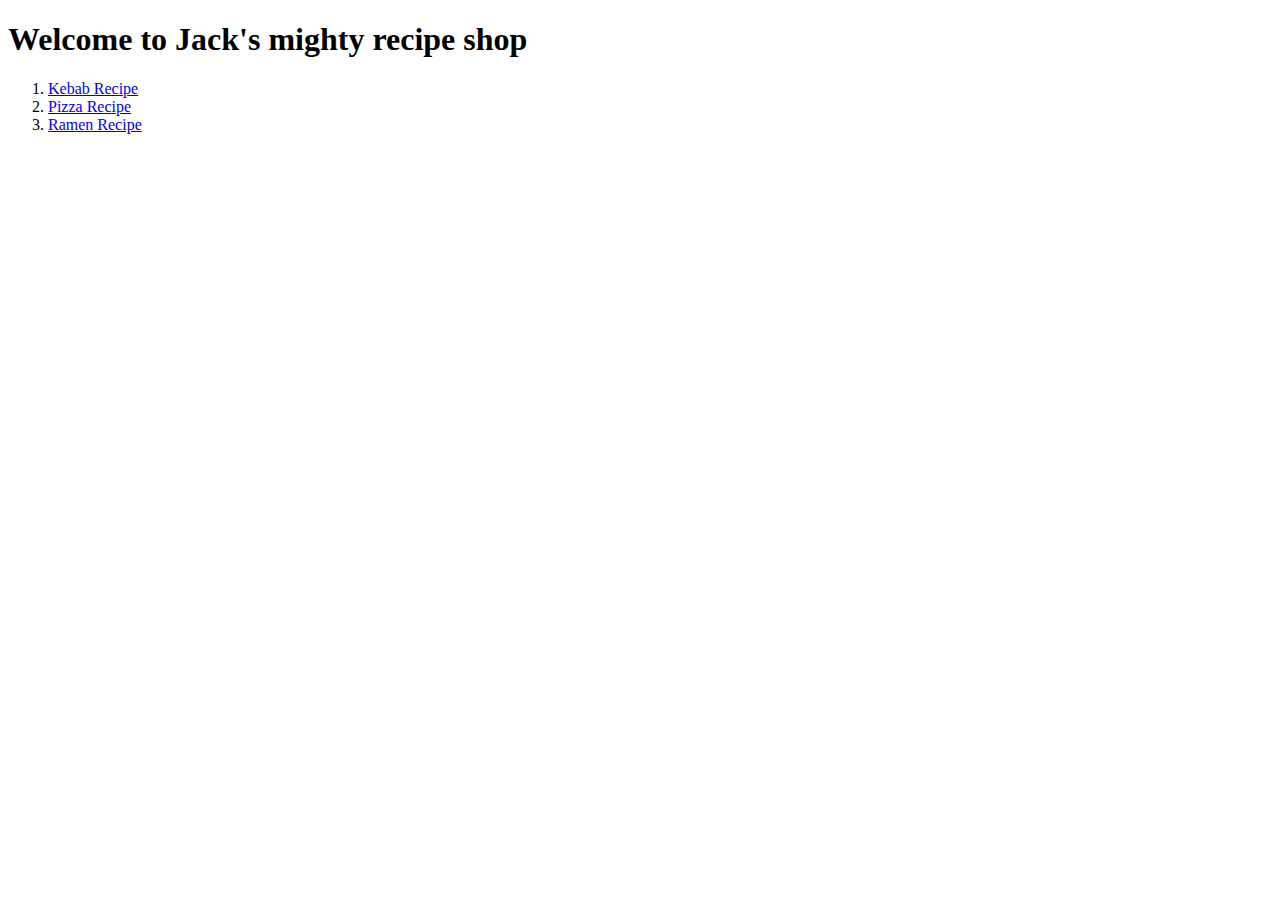
<file: index.html>
<!DOCTYPE html>
<html lang="en">
<head>
    <meta charset="UTF-8">
    <meta http-equiv="X-UA-Compatible" content="IE=edge">
    <meta name="viewport" content="width=device-width, initial-scale=1.0">
    <title>Welcome to my RecipeSite</title>
</head>
<body>
    <h1>Welcome to Jack's mighty recipe shop</h1>

    <ol>
        <li><a href="./recipes/kebab.html">Kebab Recipe</a></li>
        <li><a href="./recipes/pizza.html">Pizza Recipe</a></li>
        <li><a href="./recipes/ramen.html">Ramen Recipe</a></li>

    </ol>


</body>
</html>
</file>
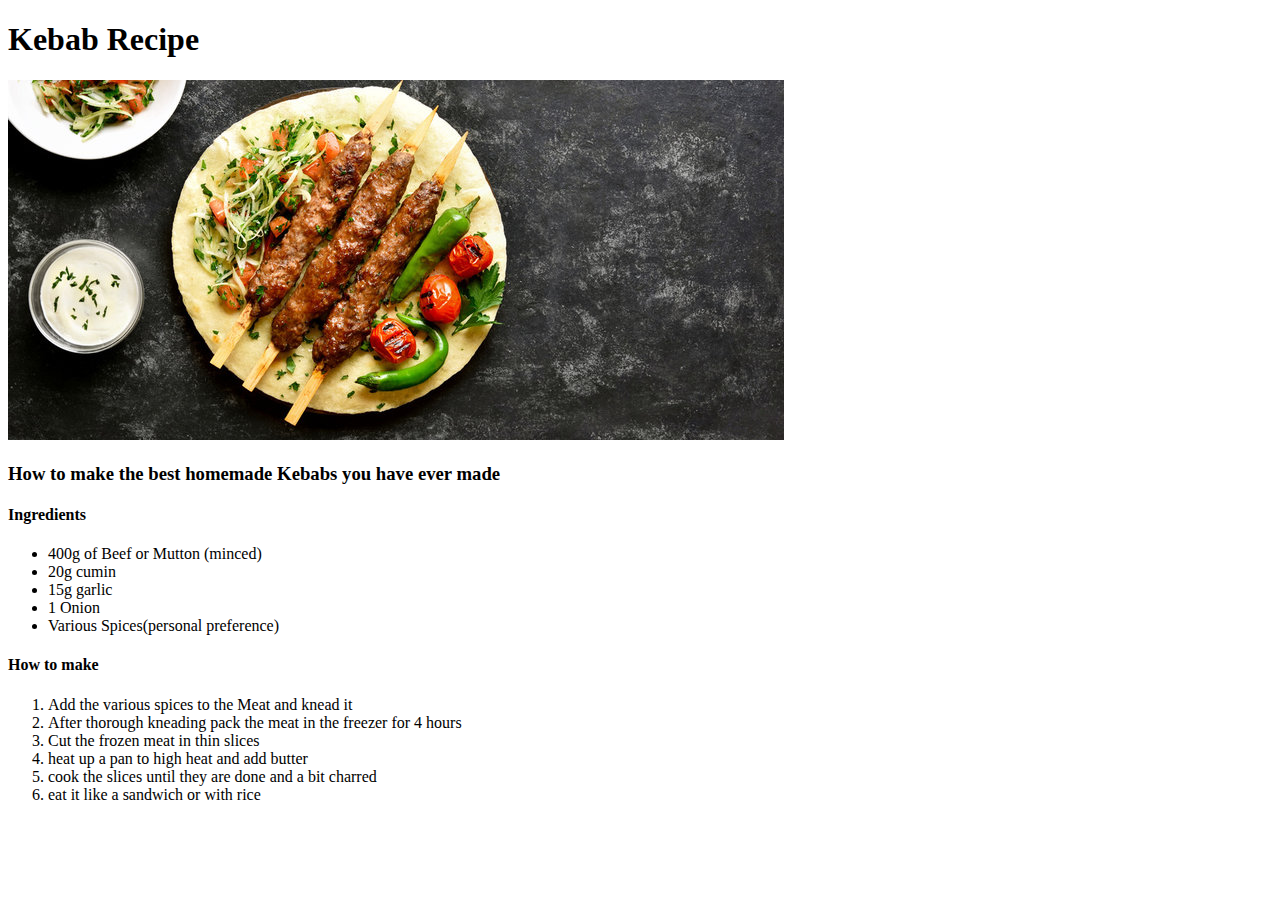
<file: recipes/kebab.html>
<!DOCTYPE html>
<html lang="en">
<head>
    <meta charset="UTF-8">
    <meta http-equiv="X-UA-Compatible" content="IE=edge">
    <meta name="viewport" content="width=device-width, initial-scale=1.0">
    <title>kebab</title>
</head>
<body>
    <h1>Kebab Recipe</h1>
    <img src="../images/Kebab.jpg" alt="Picture of a Kebab">
    <h3>How to make the best homemade Kebabs you have ever made</h3>
    <h4>Ingredients</h4>
    <ul>
        <li>400g of Beef or Mutton (minced)</li>
        <li>20g cumin</li>
        <li>15g garlic</li>
        <li>1 Onion</li>
        <li>Various Spices(personal preference)</li>
    </ul>
    <h4>How to make</h4>
    <ol>
        <li> Add the various spices to the Meat and knead it</li>
        <li> After thorough kneading pack the meat in the freezer for 4 hours</li>
        <li> Cut the frozen meat in thin slices</li>
        <li> heat up a pan to high heat and add butter</li>
        <li> cook the slices until they are done and a bit charred</li>
        <li> eat it like a sandwich or with rice</li>
    </ol>
</body>
</html>
</file>
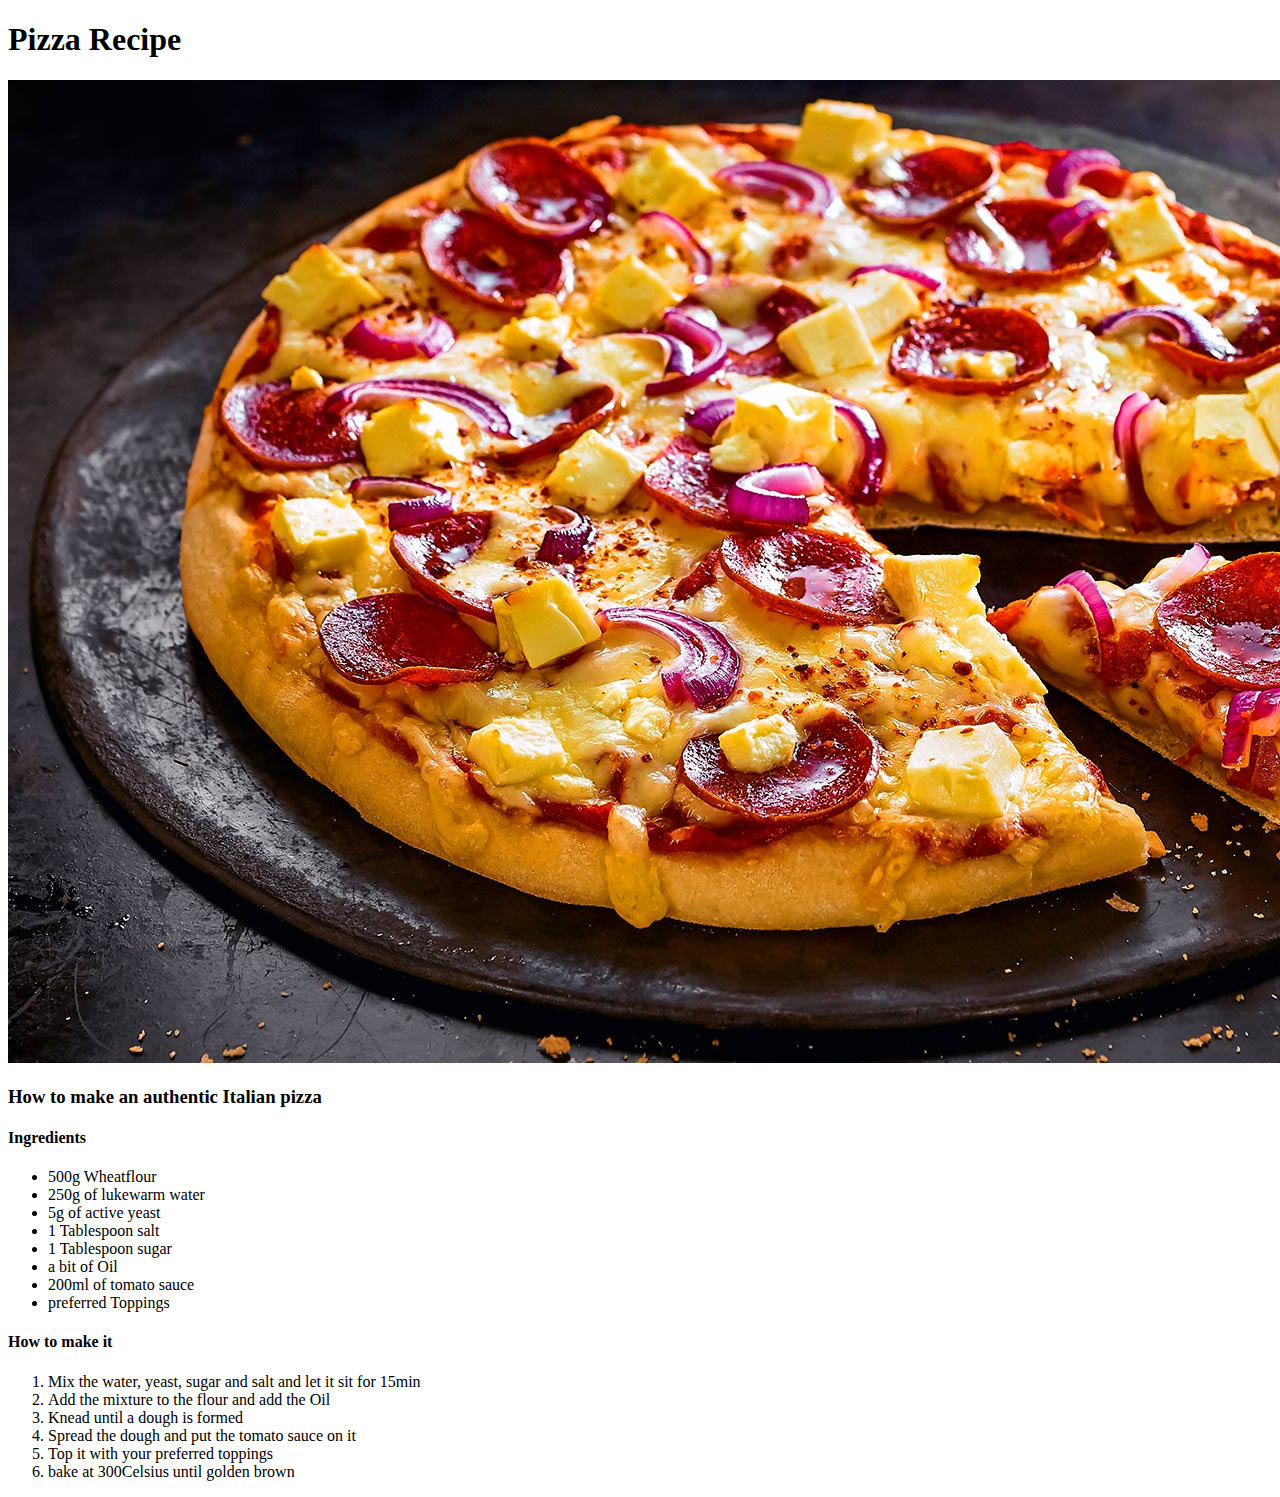
<file: recipes/pizza.html>
<!DOCTYPE html>
<html lang="en">
<head>
    <meta charset="UTF-8">
    <meta http-equiv="X-UA-Compatible" content="IE=edge">
    <meta name="viewport" content="width=device-width, initial-scale=1.0">
    <title>Pizza Recipe</title>
</head>
<body>
    <h1>Pizza Recipe</h1>
    <img src="../images/pizza.jpg" alt="picture of a pizza">
    <h3>How to make an authentic Italian pizza</h3>
    <h4>Ingredients</h4>
    <ul>
        <li>500g Wheatflour</li>
        <li>250g of lukewarm water</li>
        <li>5g of active yeast</li>
        <li>1 Tablespoon salt</li>
        <li>1 Tablespoon sugar</li>
        <li>a bit of Oil</li>
        <li>200ml of tomato sauce</li>
        <li>preferred Toppings</li>
    </ul>
    <h4>How to make it</h4>
    <ol>
        <li>Mix the water, yeast, sugar and salt and let it sit for 15min</li>
        <li>Add the mixture to the flour and add the Oil</li>
        <li>Knead until a dough is formed</li>
        <li>Spread the dough and put the tomato sauce on it</li>
        <li>Top it with your preferred toppings</li>
        <li>bake at 300Celsius until golden brown</li>
    </ol>
</body>
</html>
</file>
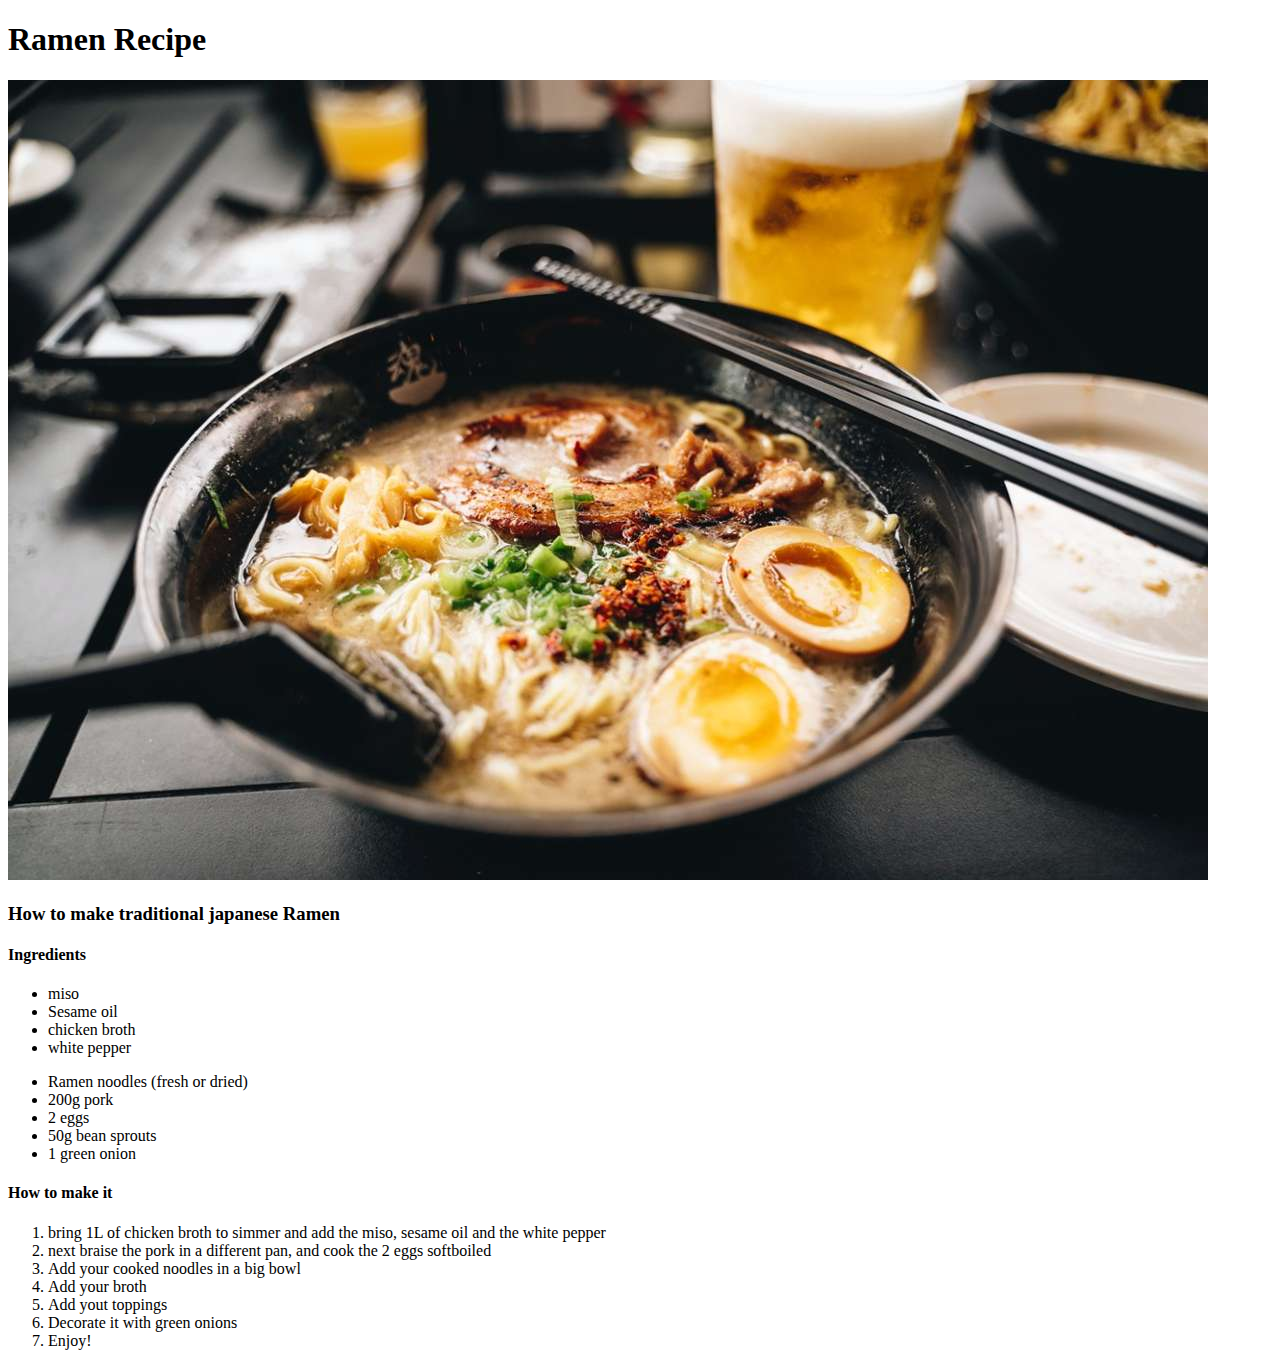
<file: recipes/ramen.html>
<!DOCTYPE html>
<html lang="en">
<head>
    <meta charset="UTF-8">
    <meta http-equiv="X-UA-Compatible" content="IE=edge">
    <meta name="viewport" content="width=device-width, initial-scale=1.0">
    <title>Ramen Recipe</title>
</head>
<body>
    <h1>Ramen Recipe</h1>
    <img src="../images/ramen.jpg" alt="Image of Ramen">
    <h3>How to make traditional japanese Ramen</h3>
    <h4>Ingredients</h4>
    <ul>
        <li>miso</li>
        <li>Sesame oil</li>
        <li>chicken broth</li>
        <li>white pepper</li>
    </ul>
    <ul>
        <li>Ramen noodles (fresh or dried)</li>
        <li>200g pork</li>
        <li>2 eggs</li>
        <li>50g bean sprouts</li>
        <li>1 green onion</li>
    </ul>
    <h4>How to make it</h4>
    <ol>
        <li>bring 1L of chicken broth to simmer and add the miso, sesame oil and the white pepper</li>
        <li>next braise the pork in a different pan, and cook the 2 eggs softboiled</li>
        <li>Add your cooked noodles in a big bowl</li>
        <li>Add your broth</li>
        <li>Add yout toppings</li>
        <li>Decorate it with green onions</li>
        <li>Enjoy!</li>
    </ol>
</body>
</html>
</file>
